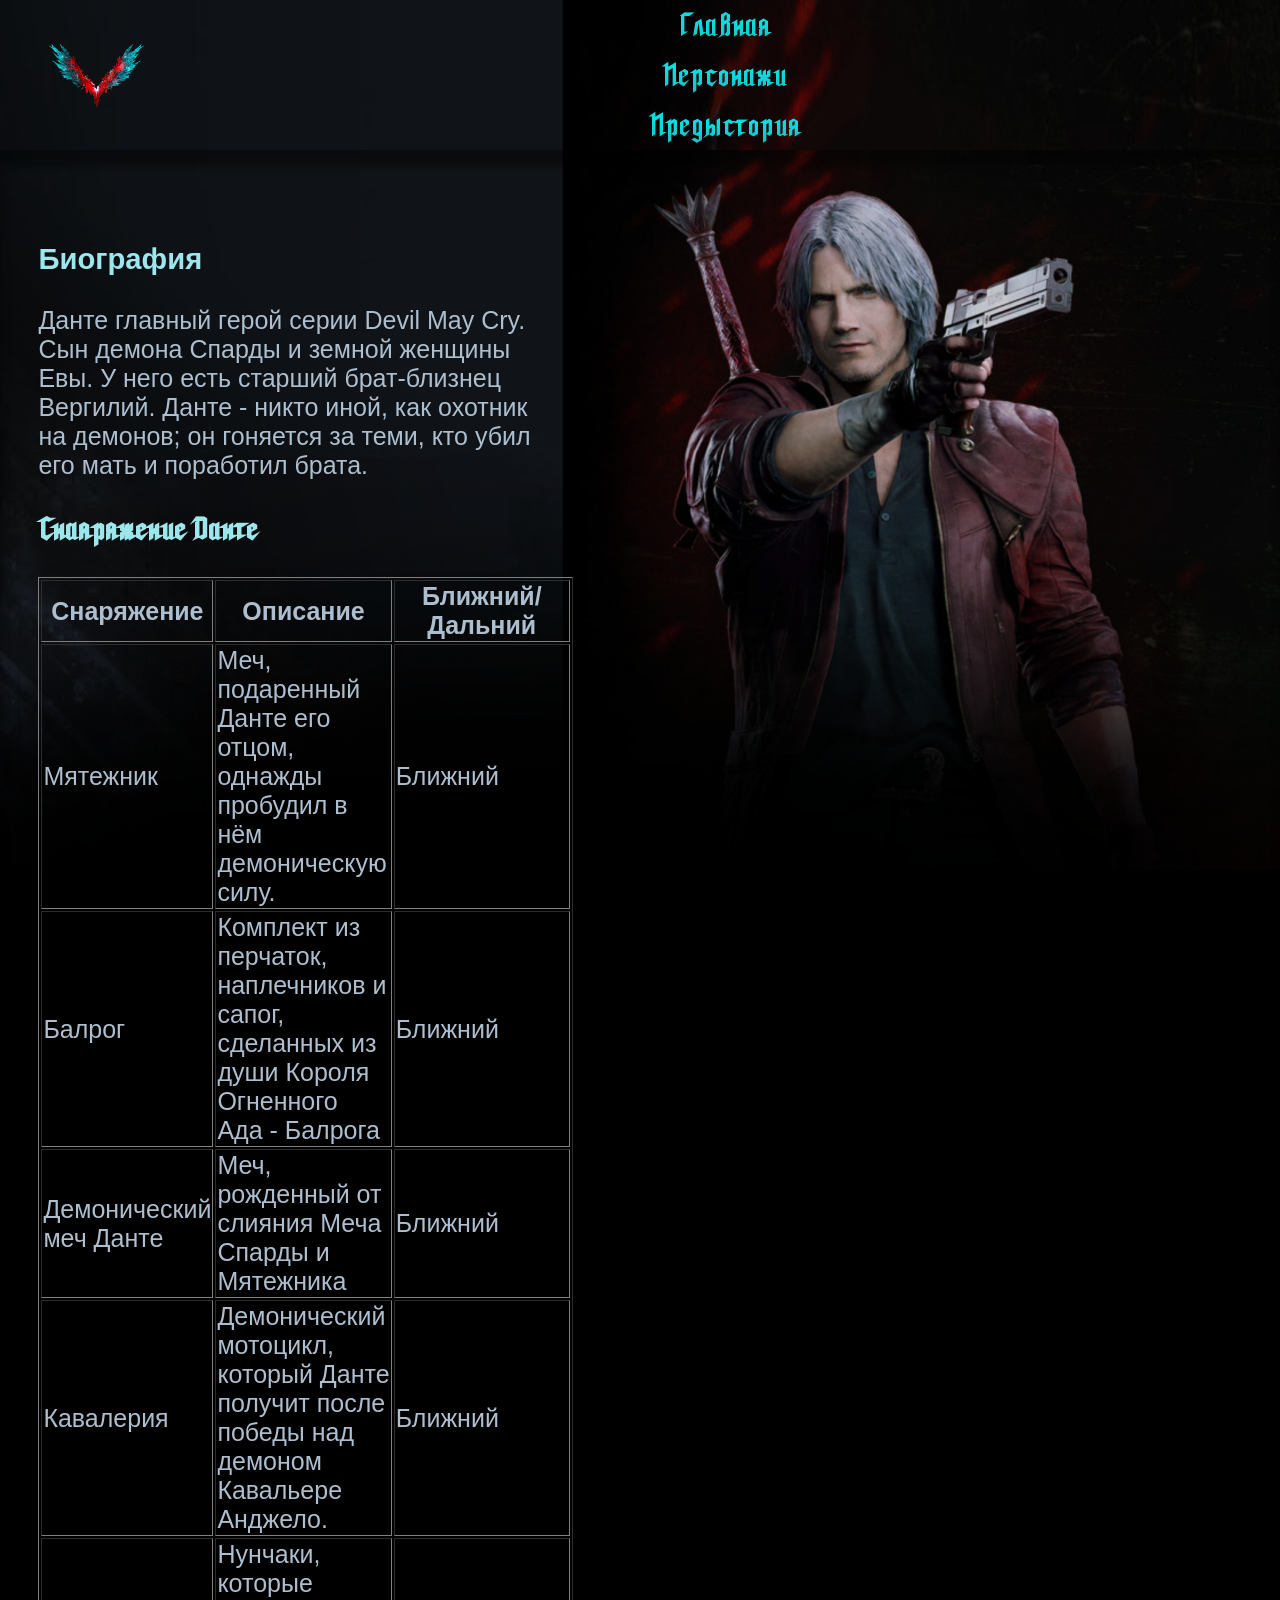
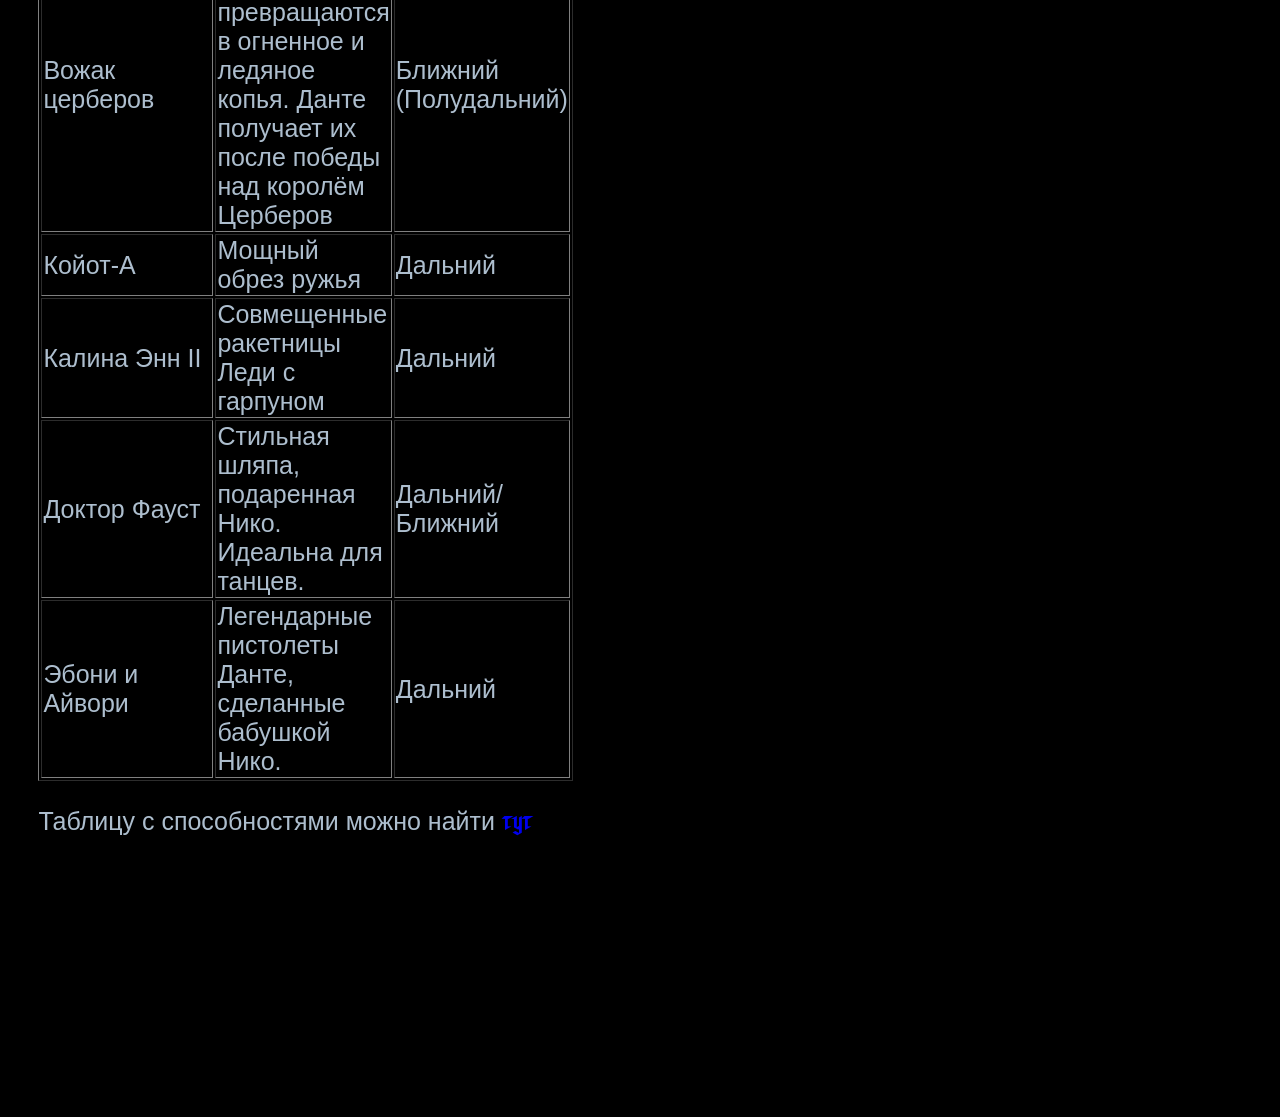
<file: Dante.html>
<!DOCTYPE html>
<html lang="ru" style="scroll-behavior: smooth;">
<head>
    <meta charset="UTF-8">
    <meta name="viewport" content="width=device-width, initial-scale=1.0">
    <title>Devil May Cry Wiki</title>
    <link rel="stylesheet" href="./data/fonts/fonts.css">
    <link rel="stylesheet" href="./data/css/site.css">
    
    <style>
        body {
            margin: 0;
            height: 300%;
            font-family: sans-serif;
            background-color: black;
            overflow-x: hidden;
            color: #adbece;
        }
        .col3
        {width: 33%;
        }
        @media(max-width: 570px)
        {
            .col3 {
                display: none;
            }
            .col1 {
                width: 50vw;
            }
        }
    </style>
</head>
<body>
    <header style="background-image: url(./data/img/header.png); background-repeat: no-repeat; background-size: 100% 100%; height: 10%; width:100%; display: flex; align-items: center; 
    font-size: 30px;">
        <img src="./data/img/logo.png" alt="Логотип" style="padding: 1%; padding-left: 3%; width: 13vh; height: 7vh">
        <nav class="sidebar nav-container">
            <a href="main.html#Главная" class="underline-one nav-link">Главная</a>
            <a href="main.html#characters" class="underline-one nav-link">Персонажи</a>
            <a href="main.html#Предыстория" class="underline-one nav-link">Предыстория</a>
        </nav>
    </header>
<main>
    <section style="min-height: 100vh; width: 100%; position: absolute; background-image: url(./data/img/dante_loadscreen.png); background-repeat: no-repeat; background-size: contain; display: flex; box-shadow: 0px 16px 8px 0px rgba(0, 0, 0, 0.42) inset;">
<article id="about" class="article" style="padding-top: 5%; padding-left: 3%; font-size: 25px; margin-bottom: 20%;">
    <H1 style="color: #9de6ec">Биография</H1>
    <p>Данте главный герой серии Devil May Cry. Сын демона Спарды и земной женщины Евы. У него есть старший брат-близнец Вергилий. Данте - никто иной, как охотник на демонов; он гоняется за теми, кто убил его мать и поработил брата.</p>
    <h1 style="color: #9de6ec; font-family: 'DMC5Font (Cyr by Rafa Deymos)'; ">Снаяряжение Данте</h1>
    <table border="1" style="color: #adbece"> 
        <tr><th class="col1">Снаряжение</th><th>Описание</th><th class="col3">Ближний/Дальний</th></tr> 
        <tr><td class="col1">Мятежник</td><td>Меч, подаренный Данте его отцом, однажды пробудил в нём демоническую силу.</td><td class="col3">Ближний</td></tr>
        <tr><td class="col1">Балрог</td><td>Комплект из перчаток, наплечников и сапог, сделанных из души Короля Огненного Ада - Балрога</td><td class="col3">Ближний</td></tr> 
        <tr><td class="col1">Демонический меч Данте</td><td>Меч, рожденный от слияния Меча Спарды и Мятежника</td><td class="col3">Ближний</td></tr>
        <tr><td class="col1">Кавалерия</td><td>Демонический мотоцикл, который Данте получит после победы над демоном Кавальере Анджело.</td><td class="col3">Ближний</td></tr>
        <tr><td class="col1">Вожак церберов</td><td>Нунчаки, которые превращаются в огненное и ледяное копья. Данте получает их после победы над королём Церберов</td><td class="col3">Ближний (Полудальний)</td></tr>
        <tr><td class="col1">Койот-А</td><td>Мощный обрез ружья</td><td class="col3">Дальний</td></tr> 
        <tr><td class="col1">Калина Энн II</td><td>Совмещенные ракетницы Леди с гарпуном</td><td class="col3">Дальний</td></tr>
        <tr><td class="col1">Доктор  Фауст</td><td>Стильная шляпа, подаренная Нико. Идеальна для танцев.</td><td class="col3">Дальний/Ближний</td></tr>
        <tr><td class="col1">Эбони и Айвори</td><td>Легендарные пистолеты Данте, сделанные бабушкой Нико.</td><td class="col3">Дальний</td></tr> 
      </table>
      <p>Таблицу с способностями можно найти <a href="https://www.shacknews.com/article/110182/skills-abilities-and-moves-in-devil-may-cry-5" target="_blank">тут</a></p>
      
</article>
</section>
</file>
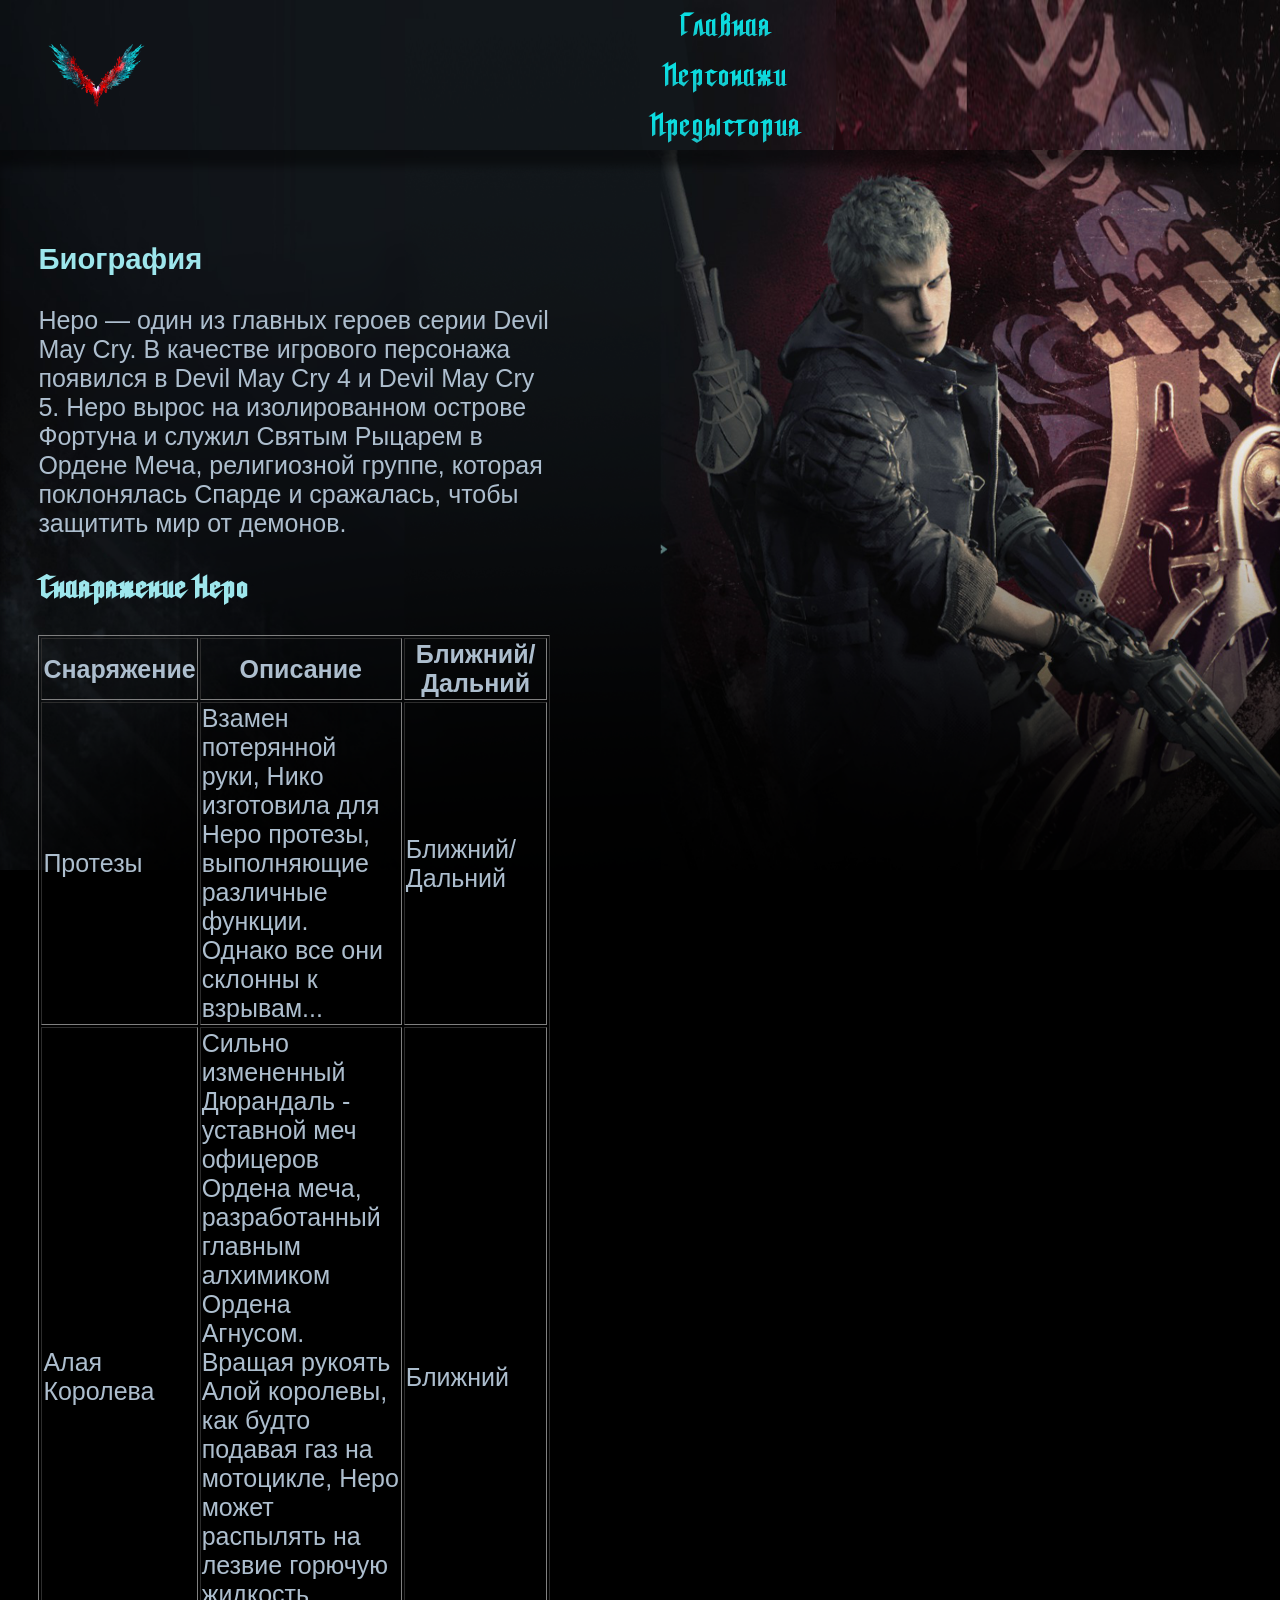
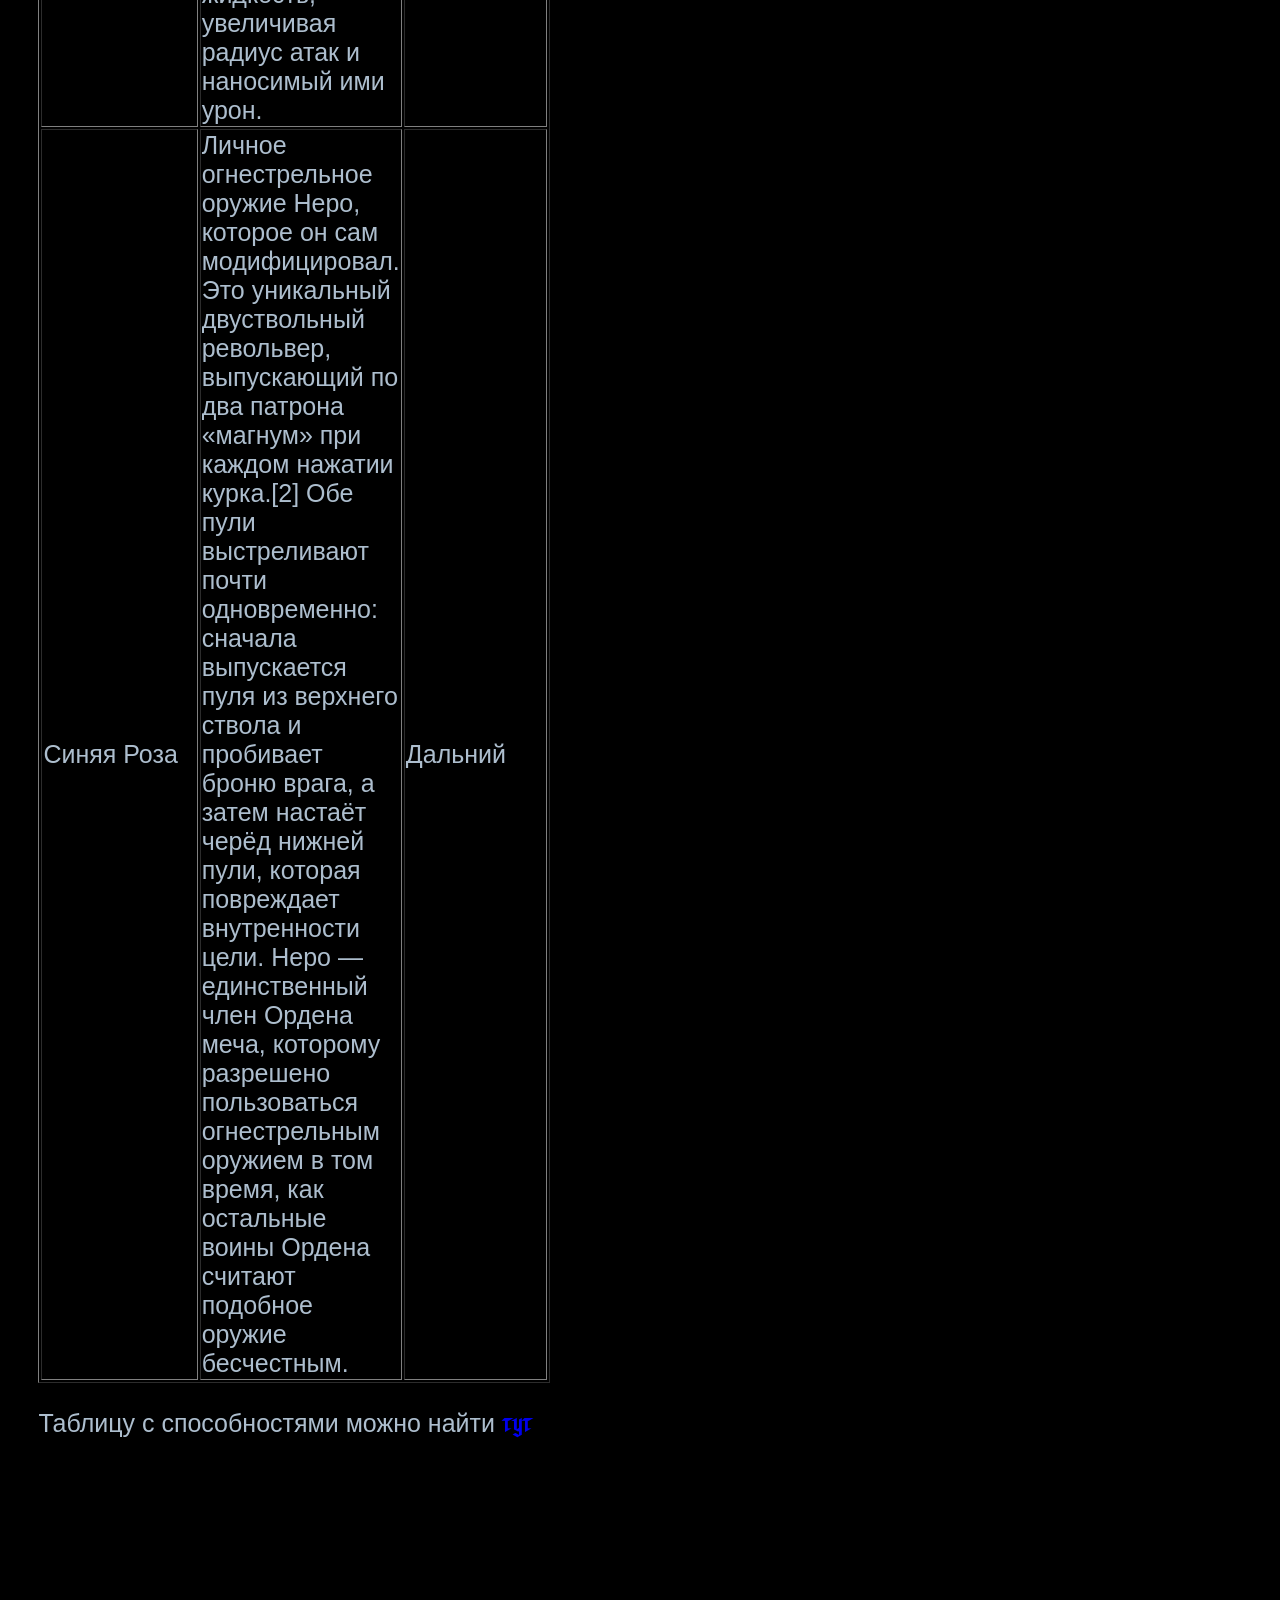
<file: Nero.html>
<!DOCTYPE html>
<html lang="ru" style="scroll-behavior: smooth;">
<head>
    <meta charset="UTF-8">
    <meta name="viewport" content="width=device-width, initial-scale=1.0">
    <title>Dopsa May Cry Wiki</title>
    <link rel="stylesheet" href="./data/fonts/fonts.css">
    <link rel="stylesheet" href="./data/css/site.css">
    
    <style>
        body {
            margin: 0;
            height: 300%;
            font-family: sans-serif;
            background-color: black;
            overflow-x: hidden;
            color: #adbece;
        }
        .col3
        {width: 33%;
        }
        @media(max-width: 570px)
        {
            .col3 {
                display: none;
            }
            .col1 {
                width: 50vw;
            }
        }
    </style>
</head>
<body>
    <header style="background-image: url(./data/img/header_nero.png); background-repeat: no-repeat; background-size: 100% 100%; height: 10%; width:100%; display: flex; align-items: center; font-size: 30px;">
        <img src="./data/img/logo.png" alt="Логотип" style="padding: 1%; padding-left: 3%; width: 13vh; height: 7vh">
        <nav class="sidebar nav-container">
            <a href="main.html#Главная" class="underline-one nav-link">Главная</a>
            <a href="main.html#characters" class="underline-one nav-link">Персонажи</a>
            <a href="main.html#Предыстория" class="underline-one nav-link">Предыстория</a>
        </nav>
    </header>
<main>
    <section style="min-height: 100vh; width: 100%; position: absolute; background-image: url(./data/img/nero_loadscreen.png); background-repeat: no-repeat; background-size: contain; display: flex; box-shadow: 0px 16px 8px 0px rgba(0, 0, 0, 0.42) inset;">
<article id="about" class="article" style="padding-top: 5%; padding-left: 3%; font-size: 25px; margin-bottom: 20%;">
    <H1 style="color: #9de6ec">Биография</H1>
    <p> Неро — один из главных героев серии Devil May Cry. В качестве игрового персонажа появился в Devil May Cry 4 и Devil May Cry 5. Неро вырос на изолированном острове Фортуна и служил Святым Рыцарем в Ордене Меча, религиозной группе, которая поклонялась Спарде и сражалась, чтобы защитить мир от демонов.</p>
    <h1 style="color: #9de6ec; font-family: 'DMC5Font (Cyr by Rafa Deymos)'; ">Снаяряжение Неро</h1>
    <table border="1" style="color: #adbece"> 
        <tr><th class="col1">Снаряжение</th><th>Описание</th><th class="col3">Ближний/Дальний</th></tr> 
        <tr><td class="col1">Протезы</td><td>Взамен потерянной руки, Нико изготовила для Неро протезы, выполняющие различные функции. Однако все они склонны к взрывам...</td><td class="col3">Ближний/Дальний</td></tr> 
        <tr><td class="col1">Алая Королева</td><td>Сильно измененный Дюрандаль - уставной меч офицеров Ордена меча, разработанный главным алхимиком Ордена Агнусом. Вращая рукоять Алой королевы, как будто подавая газ на мотоцикле, Неро может распылять на лезвие горючую жидкость, увеличивая радиус атак и наносимый ими урон.</td><td class="col3">Ближний</td></tr>
        <tr><td class="col1">Синяя Роза</td><td>Личное огнестрельное оружие Неро, которое он сам модифицировал. Это уникальный двуствольный револьвер, выпускающий по два патрона «магнум» при каждом нажатии курка.[2] Обе пули выстреливают почти одновременно: сначала выпускается пуля из верхнего ствола и пробивает броню врага, а затем настаёт черёд нижней пули, которая повреждает внутренности цели. Неро — единственный член Ордена меча, которому разрешено пользоваться огнестрельным оружием в том время, как остальные воины Ордена считают подобное оружие бесчестным.</td><td class="col3">Дальний</td></tr>
      </table>
      <p>Таблицу с способностями можно найти <a href="https://www.shacknews.com/article/110182/skills-abilities-and-moves-in-devil-may-cry-5" target="_blank">тут</a></p>
      
</article>
</section>
</file>
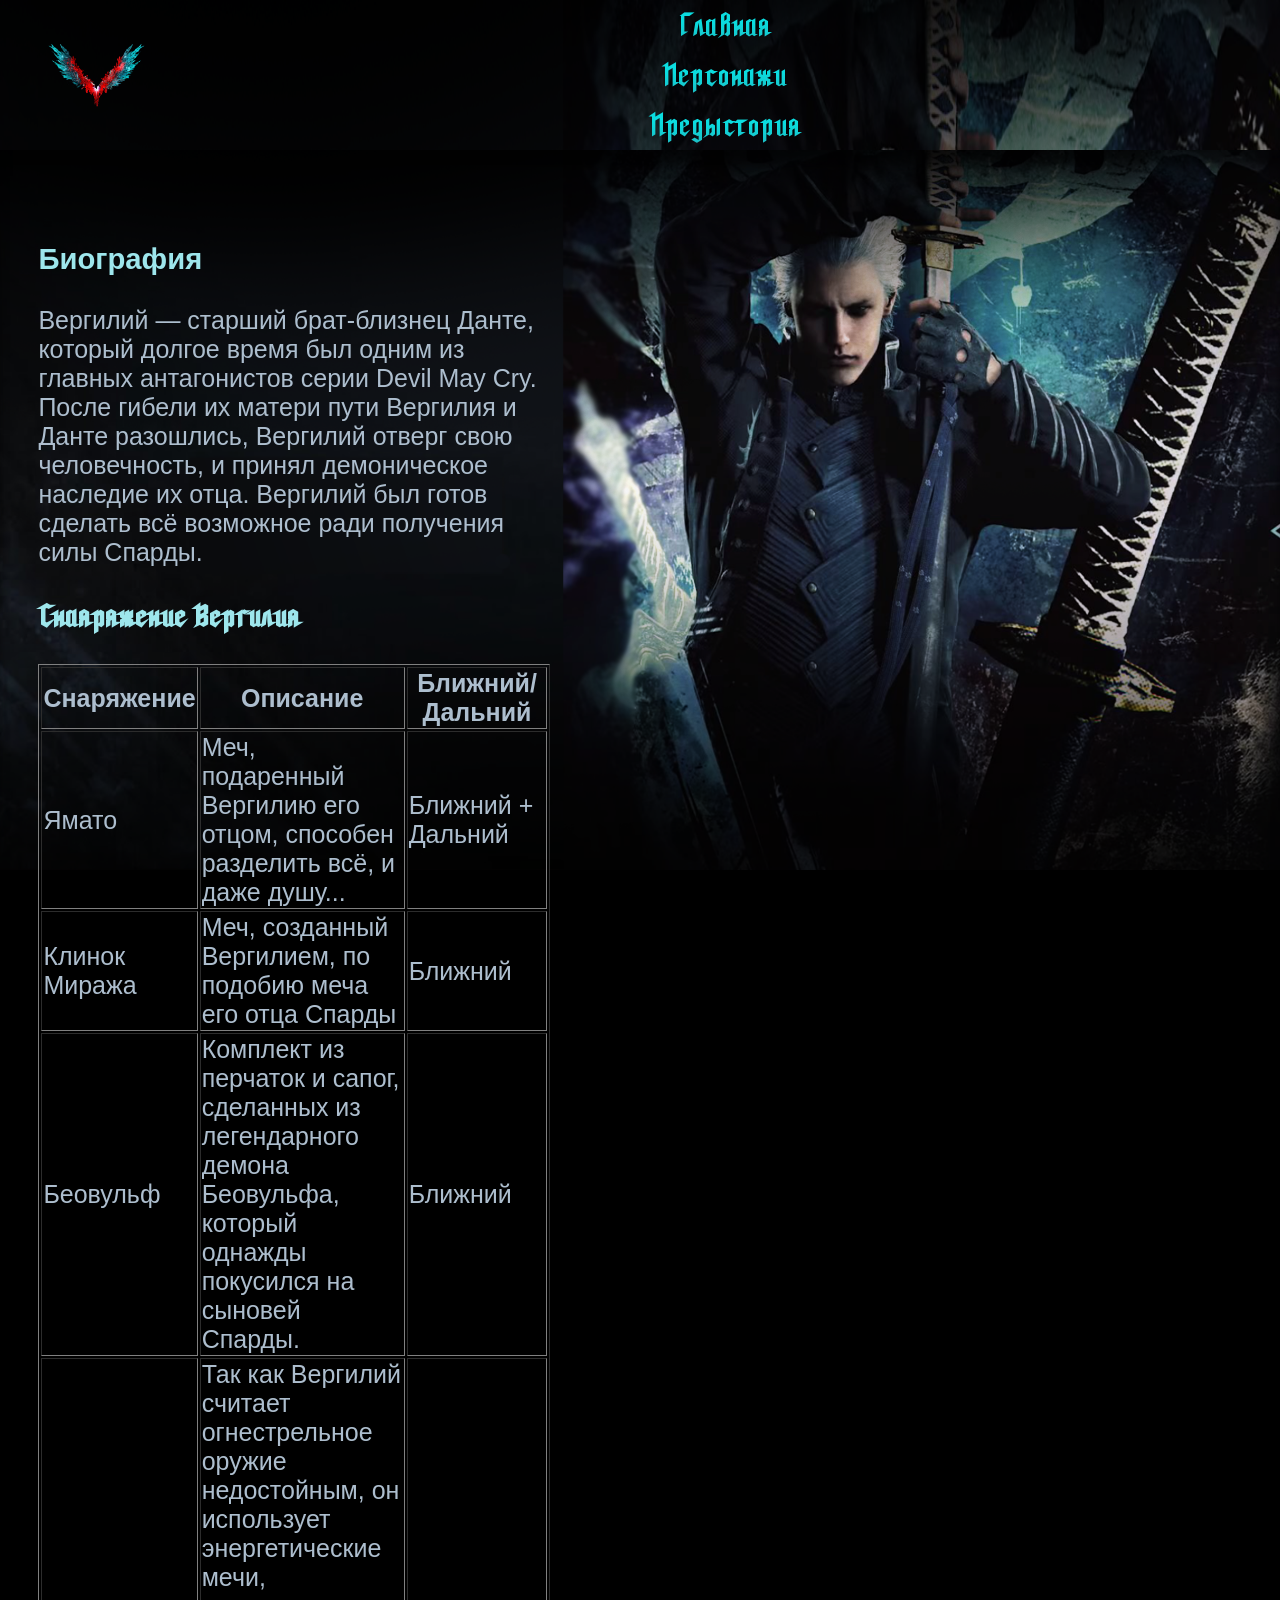
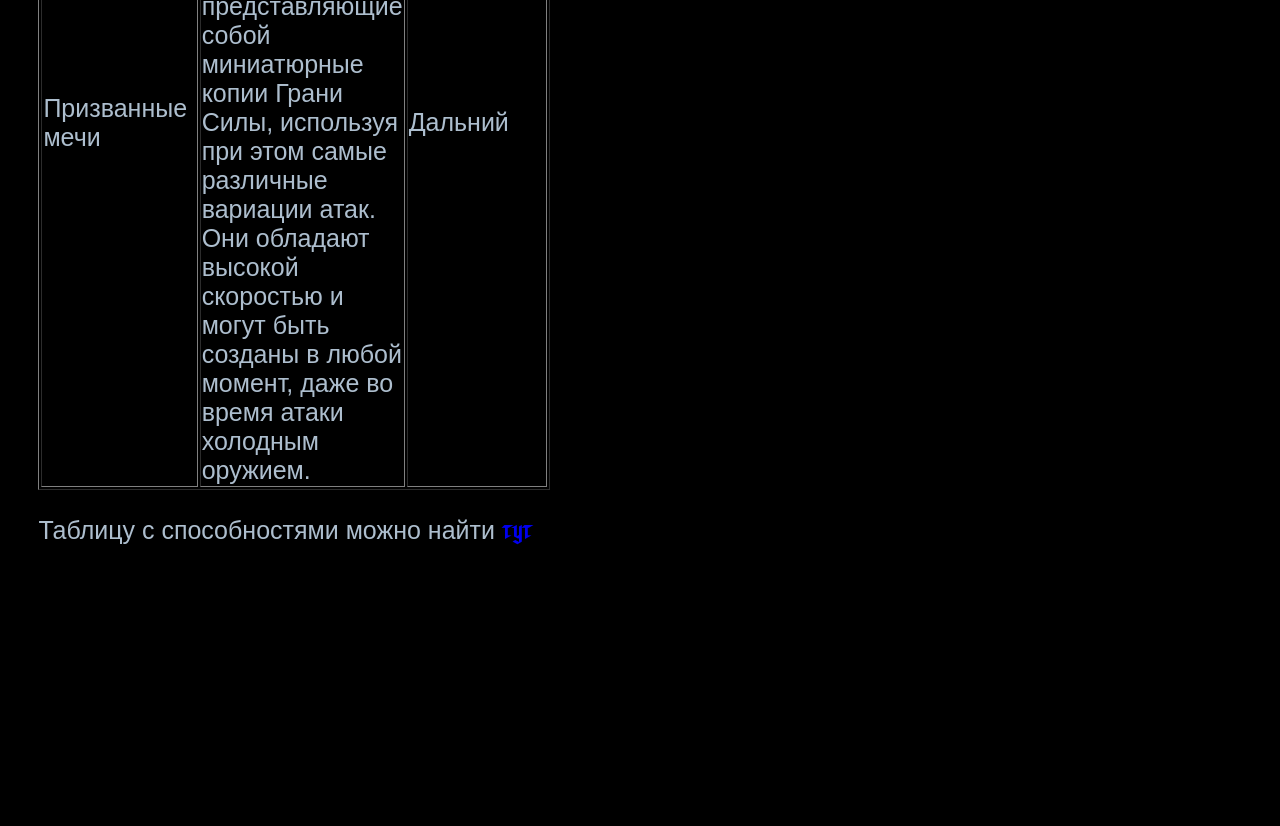
<file: Vergil.html>
<!DOCTYPE html>
<html lang="ru" style="scroll-behavior: smooth;">
<head>
    <meta charset="UTF-8">
    <meta name="viewport" content="width=device-width, initial-scale=1.0">
    <title>Devil May Cry Wiki</title>
    <link rel="stylesheet" href="./data/fonts/fonts.css">
    <link rel="stylesheet" href="./data/css/site.css">
    
    <style>
        body {
            margin: 0;
            height: 300%;
            font-family: sans-serif;
            background-color: black;
            overflow-x: hidden;
            color: #adbece;
        }
        .col3
        {width: 33%;
        }
        @media(max-width: 570px)
        {
            .col3 {
                display: none;
            }
            .col1 {
                width: 50vw;
            }
        }
    </style>
</head>
<body>
    <header style="background-image: url(./data/img/header_vergil.png); background-repeat: no-repeat; background-size: 100% 100%; height: 10%; width:100%; display: flex; align-items: center; font-size: 30px;">
        <img src="./data/img/logo.png" alt="Логотип" style="padding: 1%; padding-left: 3%; width: 13vh; height: 7vh">
        <nav class="sidebar nav-container">
            <a href="main.html#Главная" class="underline-one nav-link">Главная</a>
            <a href="main.html#characters" class="underline-one nav-link">Персонажи</a>
            <a href="main.html#Предыстория" class="underline-one nav-link">Предыстория</a>
        </nav>
    </header>
<main>
    <section style="min-height: 100vh; width: 100%; position: absolute; background-image: url(./data/img/vergil_loadscreen.png); background-repeat: no-repeat; background-size: contain; display: flex; box-shadow: 0px 16px 8px 0px rgba(0, 0, 0, 0.42) inset;">
<article id="about" class="article" style="padding-top: 5%; padding-left: 3%; font-size: 25px; margin-bottom: 20%;">
    <H1 style="color: #9de6ec">Биография</H1>
    <p>Вергилий — старший брат-близнец Данте, который долгое время был одним из главных антагонистов серии Devil May Cry. После гибели их матери пути Вергилия и Данте разошлись, Вергилий отверг свою человечность, и принял демоническое наследие их отца. Вергилий был готов сделать всё возможное ради получения силы Спарды.</p>
    <h1 style="color: #9de6ec; font-family: 'DMC5Font (Cyr by Rafa Deymos)'; ">Снаяряжение Вергилия</h1>
    <table border="1" style="color: #adbece"> 
        <tr><th class="col1">Снаряжение</th><th>Описание</th><th class="col3">Ближний/Дальний</th></tr> 
        <tr><td class="col1">Ямато</td><td>Меч, подаренный Вергилию его отцом, способен разделить всё, и даже душу...</td><td class="col3">Ближний + Дальний</td></tr> 
        <tr><td class="col1">Клинок Миража</td><td>Меч, созданный Вергилием, по подобию меча его отца Спарды</td><td class="col3">Ближний</td></tr>
        <tr><td class="col1">Беовульф</td><td>Комплект из перчаток и сапог, сделанных из легендарного демона Беовульфа, который однажды покусился на сыновей Спарды.</td><td class="col3">Ближний</td></tr>
        <tr><td class="col1">Призванные мечи</td><td>Так как Вергилий считает огнестрельное оружие недостойным, он использует энергетические мечи, представляющие собой миниатюрные копии Грани Силы, используя при этом самые различные вариации атак. Они обладают высокой скоростью и могут быть созданы в любой момент, даже во время атаки холодным оружием.</td><td class="col3">Дальний</td></tr> 
      </table>
      <p>Таблицу с способностями можно найти <a href="https://www.shacknews.com/article/110182/skills-abilities-and-moves-in-devil-may-cry-5" target="_blank">тут</a></p>
      
</article>
</section>
</file>
<file: data/fonts/fonts.css>
@font-face {
    font-family: 'DMC5Font (Cyr by Rafa Deymos)';
    src: local('DMC5Font (Cyr by Rafa Deymos) Regular'), local('DMC5FontCyrbyRafaDeymosRegular'),
    url('[data-uri]') format('woff2'),
    url('[data-uri]') format('woff');
    font-weight: normal;
    font-style: normal;
    font-display: swap;
}
</file>
<file: data/css/site.css>
a {
  font-family: "DMC5Font (Cyr by Rafa Deymos)", sans-serif;
  padding-top: 2%;
  text-decoration: none;
  line-height: 1.2; 
  transition: 1s ease;
  transition: padding-left 0.3s ease;
}

a:hover {
  transform: scale(1.15);
}
.sidebar a {
  padding: 10px 15px;
  text-decoration: none;
  display: block;
  
}
.slider {
  width: 85vw; 
  height: 50vh; 
  position: absolute; 
  top: 20%; 
  left: 5vw; 
  overflow: hidden; 
  border: 10px solid #000;
}
.navigation { 
  position: absolute;  
  bottom: 16px;  
  left: 50%; 
  transform: translateX(-50%); 
  display: flex; 
}
.bar { 
  width: 30px; 
  height: 8px; 
  margin: 6px; 
  cursor: pointer; 
  background-color: white; 
  opacity: .5; 
  border-radius: 10px; 
  transition: all 0.4s ease; 
}
.bar:hover { opacity: 1; transform:scale(1.1); } 
input[name="r"] { position: absolute; visibility: hidden; } 
.slides { width: 400%; height: 100%; display: flex; } 
.slide { width: 25%; transition: all 0.6s ease; } 
.img { width: 100%; height: 100%; object-fit: cover; } 
#r1:checked ~ .s1 { margin-left: 0; } 
#r2:checked ~ .s1 { margin-left: -25%; }
#r3:checked ~ .s1 { margin-left: -50%; } 
#r4:checked ~ .s1 { margin-left: -75%; } 
.underline-one {
  background: linear-gradient(180deg, rgb(11, 221, 224) 45%, rgb(33, 180, 188));
  background-clip: text;
  -webkit-text-fill-color: transparent;
  position: relative;
  cursor: pointer;
  text-decoration: none;
  display: inline-block;
  font-family: "DMC5Font (Cyr by Rafa Deymos)", sans-serif;
  line-height: 1;
}

.underline-one:after {
  content: "";
  display: block;
  position: absolute;
  left: 0;
  right: 0;
  bottom: 0;
  height: 2px;
  background-color: #fc0101;
  width: 0;
  transition: width 0.5s ease, transform 0.3s ease;
  transform: translateY(1px); 
}

.underline-one:hover:after {
  width: 100%;
  transform: translateY(0);
}

a:visited {
  color: rgb(33, 180, 188)
}

.nav-container {
display: flex;
width: 60vw;
white-space: nowrap;
}
.nav-link {
margin: 0 16%;
text-align: center;
flex-shrink: 0;
color: #0bdde0;
}
.sec-text {
  margin-left: 5%;
  display: none;
}
@media (min-width: 1300px) {
  .sec-text {
    display: block;
  }
}
@media (min-width: 1300px)
{
  .slider {
    left: auto;
    right: 10vw;
    width: 40vw;
  }
}
@media (max-width: 1600px) {
  .nav-container {
    display: block;
    width: 90%;
    margin: auto;
  }
  .underline-one:after {
    display: none;
    transition: none;
    width: 100%;
  }
  .underline-one:hover:after {
    display: none;
    transition: none;
    width: 100%;
  }

}
@media (max-width: 1240px)
{
  .article {
    width: 55%;
  }
  .a {
    display: none;
  }
  .b {
    display: block;
  }
}
@media (min-width: 1240px) {
  .article {
    width: 40%;
  }
  .a {
    display: block;
  }
  .b {
    display: none;
  }
}

video {
  padding-top: 30vh;
  position: absolute;
  left: 5%;
  width: 35%;
  height: auto; 
}

@media (max-width: 768px) {
  video {
      width: 240px;
      height: 135px;
      left: 5%;
  }
}

@media (max-width: 685px) {
  video {
      width: 100%;
      height: auto;
      left: 0; 
  }
}
</file>
